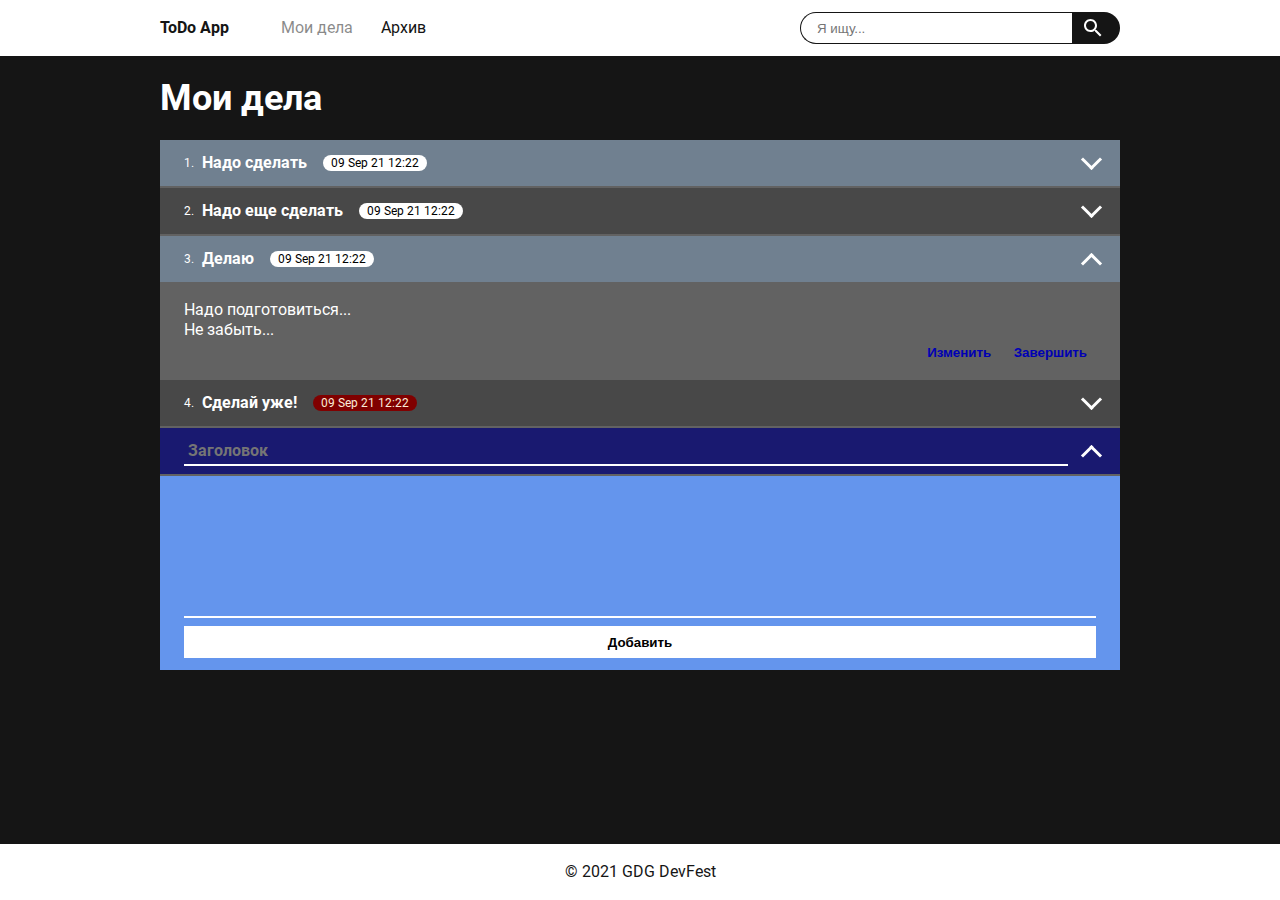
<file: blazor/code/Template/index.html>
<!DOCTYPE html>
<html lang="en">
  <head>
    <meta charset="UTF-8" />
    <meta name="viewport" content="width=device-width, user-scalable=no, initial-scale=1.0, maximum-scale=1.0, minimum-scale=1.0" />
    <meta http-equiv="X-UA-Compatible" content="ie=edge" />
    <title>Library</title>
    <link rel="stylesheet" href="styles/reset.css" />
    <link rel="stylesheet" href="styles/main.css" />
  </head>

  <body>
    <header class="header">
      <div class="header__content content">
        <div class="header__logo">ToDo App</div>
        <nav class="header__nav nav">
          <ul class="nav__nav">
            <li class="nav__item"><a href="#" class="disabled">Мои дела</a></li>
            <li class="nav__item"><a href="#">Архив</a></li>
          </ul>
        </nav>
        <div class="header__search search-bar" action="#">
          <input class="search-bar__input" placeholder="Я ищу..." name="query" type="text" required />
          <button class="search-bar__btn btn btn--search" type="submit">Search</button>
        </div>
        <!-- <button class="search-bar__btn btn btn--search btn--search-round" type="submit">Search</button> -->
      </div>
    </header>

    <section class="main">
      <div class="main__content content">
        <h1 class="main__title">Мои дела</h1>

        <div class="main__todolist todolist">
          <div class="todolist__item todoitem">
            <div class="todoitem__header todoitem__header--odd">
              <div class="todoitem__label">
                <p class="todoitem__index">1.</p>
                <p class="todoitem__title">Надо сделать</p>
                <p class="todoitem__chip chip chip--created">09 Sep 21 12:22</p>
              </div>
              <div class="todoitem__toggler toggler"></div>
            </div>
          </div>

          <div class="todolist__item todoitem">
            <div class="todoitem__header todoitem__header--even">
              <div class="todoitem__label">
                <p class="todoitem__index">2.</p>
                <p class="todoitem__title">Надо еще сделать</p>
                <p class="todoitem__chip chip chip--created">09 Sep 21 12:22</p>
              </div>
              <div class="todoitem__toggler toggler"></div>
            </div>
          </div>

          <div class="todolist__item todoitem">
            <div class="todoitem__header todoitem__header--odd">
              <div class="todoitem__label">
                <p class="todoitem__index">3.</p>
                <p class="todoitem__title">Делаю</p>
                <p class="todoitem__chip chip chip--created">09 Sep 21 12:22</p>
              </div>
              <div class="todoitem__toggler toggler toggler--opened"></div>
            </div>
            <p class="todoitem__content">
              Надо подготовиться...<br />
              Не забыть...
              <span class="todoitem__buttons">
                <button class="btn btn--text" type="submit">Изменить</button>
                  <button class="btn btn--text" type="submit">Завершить</button>
                </span>
            </p>
          </div>

          <div class="todolist__item todoitem">
            <div class="todoitem__header todoitem__header--even">
              <div class="todoitem__label">
                <p class="todoitem__index">4.</p>
                <p class="todoitem__title">Сделай уже!</p>
                <p class="todoitem__chip chip chip--archived">09 Sep 21 12:22</p>
              </div>
              <div class="todoitem__toggler toggler"></div>
            </div>
          </div>

          <div class="todolist__item todoitem--add-new">
            <div class="todoitem__header todoitem__header--add">
              <!-- <div class="todoitem__label">
                <p class=" todoitem__title">Добавить</p>
            </div> -->
              <input placeholder="Заголовок" type="text" class="todoitem__title todoitem__input input" />
              <div class="todoitem__toggler toggler toggler--opened"></div>
            </div>
            <div class="todolist__form">
              <textarea placeholder="Описание" type="text" class="todoitem__textarea textarea"> </textarea>
              <button class="btn btn--primary">Добавить</button>
            </div>
          </div>
        </div>
      </div>
    </section>

    <footer class="footer">
      <div class="footer__content content">
        <p class="footer__copyright">© 2021 GDG DevFest</p>
      </div>
    </footer>
  </body>
</html>
</file>
<file: blazor/code/Template/styles/main.css>
/* roboto-regular - latin_cyrillic */
@font-face {
  font-family: "Roboto";
  font-style: normal;
  font-weight: 400;
  src: url("../fonts/roboto-v27-latin_cyrillic-regular.woff2") format("woff2"),
    /* Chrome 26+, Opera 23+, Firefox 39+ */ url("../fonts/roboto-v27-latin_cyrillic-regular.woff") format("woff"); /* Chrome 6+, Firefox 3.6+, IE 9+, Safari 5.1+ */
}

/* roboto-700 - latin_cyrillic */
@font-face {
  font-family: "Roboto";
  font-style: normal;
  font-weight: 700;
  src: url("../fonts/roboto-v27-latin_cyrillic-700.woff2") format("woff2"),
    /* Chrome 26+, Opera 23+, Firefox 39+ */ url("../fonts/roboto-v27-latin_cyrillic-700.woff") format("woff"); /* Chrome 6+, Firefox 3.6+, IE 9+, Safari 5.1+ */
}

html,
body {
  font-family: "Roboto", sans-serif;
  background: #151515;
  color: #ffffff;
}

body {
  min-height: 100vh;
  display: flex;
  flex-direction: column;
}

.content {
  width: 100%;
  max-width: 960px;
  margin: 0 auto;
}

.btn {
  cursor: pointer;
  width: 100%;
}

.btn:hover {
  opacity: 0.5;
}

.btn--text {
  background: none;
  border: none;
  font-weight: bold;
  height: 24px;
  color: #0000b5;
}

.btn--search {
  position: relative;
}

.btn--search:after {
  content: url("data:image/svg+xml,%3Csvg xmlns='http://www.w3.org/2000/svg' viewBox='0 0 24 24' aria-hidden='true'%3E%3Cpath fill='%23FFFFFF' d='M15.5 14h-.79l-.28-.27C15.41 12.59 16 11.11 16 9.5 16 5.91 13.09 3 9.5 3S3 5.91 3 9.5 5.91 16 9.5 16c1.61 0 3.09-.59 4.23-1.57l.27.28v.79l5 4.99L20.49 19l-4.99-5zm-6 0C7.01 14 5 11.99 5 9.5S7.01 5 9.5 5 14 7.01 14 9.5 11.99 14 9.5 14z'%3E%3C/path%3E%3C/svg%3E");
  position: absolute;
  top: 0;
  left: 0;
  bottom: 0;
  right: 8px;
  width: 24px;
  height: 24px;
  margin: auto;
}

.nav {
  height: 100%;
}

.nav__nav {
  display: flex;
  height: inherit;
}

.nav__item {
  cursor: pointer;
  padding: 8px;
  height: 100%;
  display: flex;
  box-sizing: border-box;
  align-items: center;
  margin-left: 12px;
}

.nav__item:hover {
  background: rgba(0, 0, 0, 0.25);
}

.main {
  padding: 24px 0 32px;
  margin-bottom: 56px;
  max-height: calc(100vh - 56px - 56px - 56px);
  overflow-y: auto;
}

.main__title {
  font-size: 36px;
  font-weight: bold;
  margin-bottom: 24px;
}

.todoitem__header {
  display: flex;
  flex-wrap: nowrap;
  height: 48px;
  line-height: 48px;
  background: #484848;
  padding: 0 24px 0 24px;
  box-sizing: border-box;
  cursor: pointer;
  align-items: center;
  border-bottom: 2px solid #626262;
}

.todoitem__header--odd {
  background-color: slategray;
}

.todoitem__header--add {
  background-color: midnightblue;
}

.todoitem__label {
  width: calc(100% - 40px);
  display: flex;
  flex-direction: row;
  justify-content: start;
  align-items: center;
}

.todoitem__content {
  background: #626262;
  padding: 16px 24px;
  line-height: 20px;
  font-size: 16px;
}

.todoitem__index {
  font-size: 12px;
  margin-right: 8px;
}

.todoitem__title {
  font-weight: bold;
  margin-right: 16px;
}

.todoitem__toggler {
  margin-left: auto;
}

.todoitem--add-new {
  background: cornflowerblue;
}

.todolist__form {
  display: flex;
  padding: 12px 24px;
  flex-direction: column;
}

.input,
.textarea {
  border: none;
  border-bottom: 2px solid white;
  background: transparent;
  resize: none;
  font-family: "Roboto", sans-serif;
  font-size: 16px;
  padding: 4px;
}

.todoitem__input {
  width: 100%;
  color: inherit;
}

.todoitem__textarea {
  margin-bottom: 8px;
}

.input:focus,
.textarea:focus {
  box-shadow: none;
  outline: none;
  background: rgba(255, 255, 255, 0.5);
}

.textarea {
  height: 120px;
}

.toggler {
  position: relative;
  cursor: inherit;
  width: 12px;
  height: 12px;
}

.toggler::before {
  content: "";
  position: absolute;
  width: 12px;
  height: 12px;
  border: solid white;
  transform: rotate(45deg);
  border-width: 0 3px 3px 0;
  top: 0;
  bottom: 8px;
  margin: auto;
  transition: 300ms ease all;
}

.toggler.toggler--opened::before {
  transform: rotate(-135deg);
  top: 8px;
  bottom: 0;
}

.todoitem__buttons {
  display: flex;
  justify-content: flex-start;
  width: 20%;
  margin-left: auto;
}

.footer {
  margin-top: auto;
  background: #ffffff;
  height: 56px;
  color: #151515;
  position: fixed;
  bottom: 0;
  width: 100%;
}

.chip {
  height: 16px;
  font-size: 12px;
  line-height: 16px;
  border-radius: 8px;
  background: white;
  color: black;
  padding: 0 8px;
}

.chip--archived {
  background-color: maroon;
  color: antiquewhite;
}

.footer__content {
  display: flex;
  height: inherit;
  justify-content: center;
  align-items: center;
}

.header {
  background: #ffffff;
  height: 56px;
  color: #151515;
}

.header__logo {
  font-weight: bold;
}

.header__nav {
  margin-left: 2em;
}

.header__content {
  display: flex;
  align-items: center;
  height: inherit;
}

.header__search {
  margin-left: auto;
}

.search-bar {
  display: flex;
  width: 320px;
  height: 32px;
}

.search-bar__btn {
  color: transparent;
  height: 32px;
  width: 48px;
}

.search-bar__input {
  flex: 1;
  border-radius: 16px;
  border-top-right-radius: 0;
  border-bottom-right-radius: 0;
  border: 1px solid #151515;
  border-right: none;
  padding-left: 16px;
}

.search-bar__btn {
  border-radius: 16px;
  border-top-left-radius: 0;
  border-bottom-left-radius: 0;
  border: 1px solid #151515;
  border-right: none;
  background: #151515;
}

.btn--search-round {
  border-radius: 16px;
}

.btn--search-round:after {
  left: 0;
  right: 0;
  margin: auto;
}

.btn--primary {
  background: white;
  color: black;
  height: 32px;
  line-height: 32px;
  border: none;
  border-radius: 0;
  font-weight: bold;
}

.btn--secondary {
  background: #9b9b9b;
  color: black;
  height: 32px;
  line-height: 32px;
  border: none;
  border-radius: 0;
  font-weight: bold;
}

a {
  text-decoration: inherit;
  color: inherit;
  height: 100%;
  padding-top: 1.5em;
}

a:disabled,
a.disabled {
  color: currentcolor;
  cursor: not-allowed;
  opacity: 0.5;
  text-decoration: none;
  pointer-events: none;
}

.hidden {
  display: none;
}

#blazor-error-ui {
  background: lightyellow;
  bottom: 0;
  box-shadow: 0 -1px 2px rgba(0, 0, 0, 0.2);
  display: none;
  left: 0;
  padding: 0.6rem 1.25rem 0.7rem 1.25rem;
  position: fixed;
  width: 100%;
  z-index: 1000;
}

#blazor-error-ui .dismiss {
  cursor: pointer;
  position: absolute;
  right: 0.75rem;
  top: 0.5rem;
}
</file>
